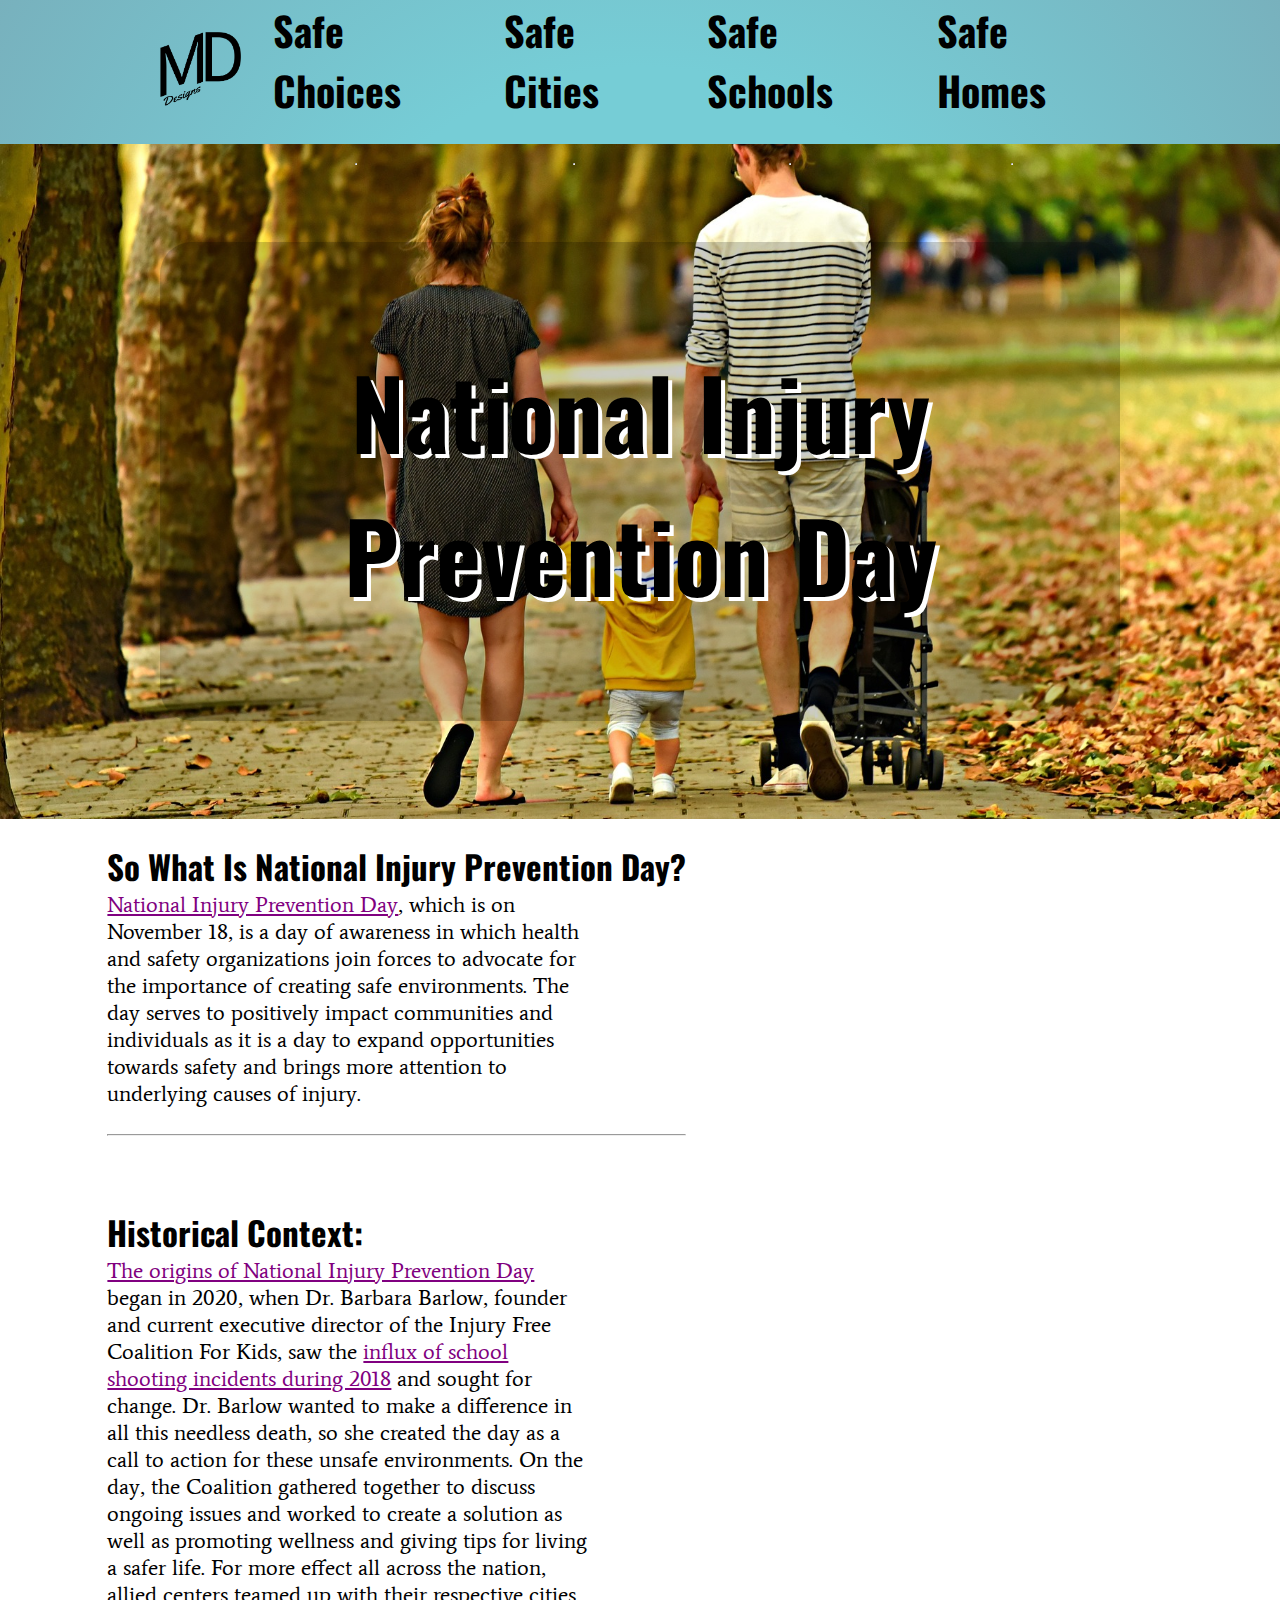
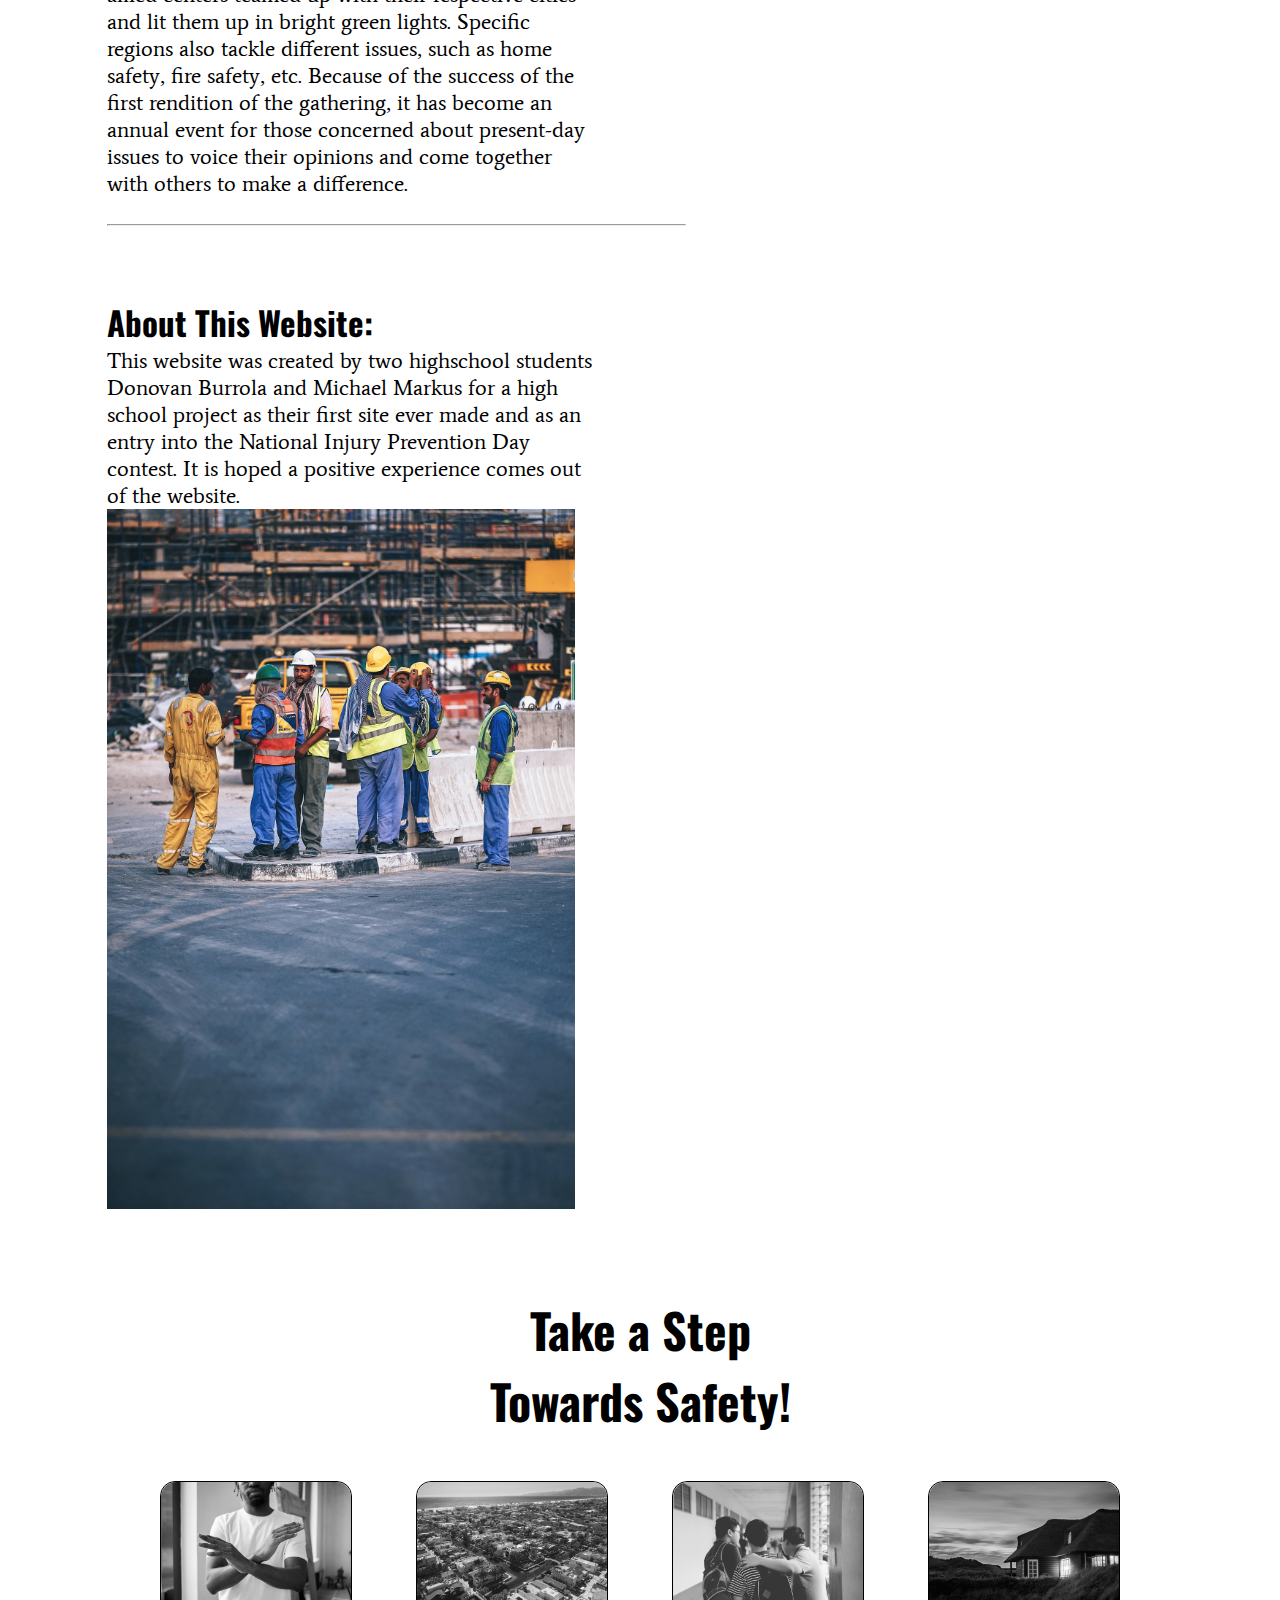
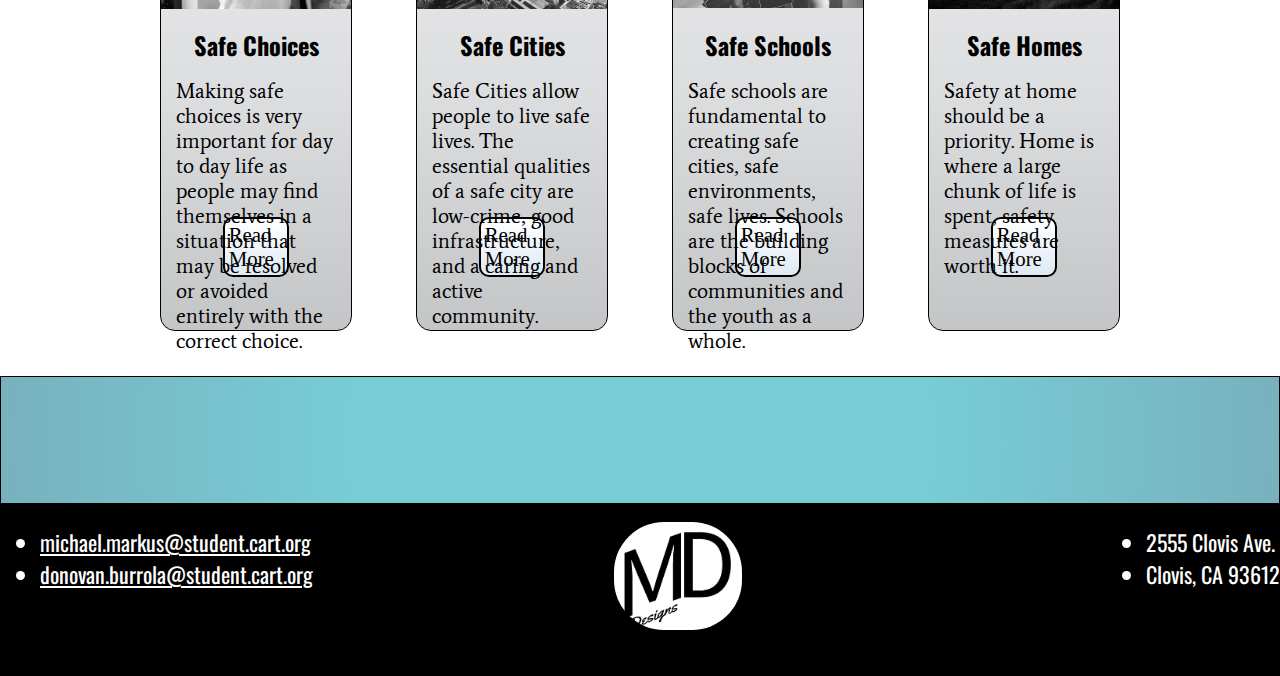
<file: index.html>
<!DOCTYPE html>
<html lang="en">
<head>
    <meta charset="UTF-8">
    <meta http-equiv="X-UA-Compatible" content="IE=edge">
    <meta name="viewport" content="width=device-width, initial-scale=1.0">
    <title>National Injury Prevention Day</title>
    <link rel="stylesheet" href="style.css">
    <link rel="preconnect" href="https://fonts.googleapis.com">
    <link rel="preconnect" href="https://fonts.gstatic.com" crossorigin>
    <link href="https://fonts.googleapis.com/css2?family=Average&family=Oswald&display=swap" rel="stylesheet">

</head>
<body>
    <header>

         <nav class="main-nav">
            <div class="logo">
                <a href="index.html">
                    <img src="images/logo.png" alt="md designs logo">
                </a>
            </div>

            <ul>

                <li class="nav-dividers"><a href="pages/safechoices.html">Safe Choices</a><hr></li>
                <li class="nav-dividers"><a href="pages/safecities.html">Safe Cities</a><hr></li>
                <li class="nav-dividers"><a href="pages/safeschools.html">Safe Schools </a><hr> </li>
                <li class="nav-dividers"><a href="pages/safehomes.html">Safe Homes</a><hr></li>
            </ul>
         </nav>
         <section class="hero">
            <div class="hero-content">
                <h1>National Injury Prevention Day</h1>
        
            </div>
         </section>
    </header>
    <main>
        <div class="content-01 content">

                <div class="text">
                    <h2>So What Is National Injury Prevention Day?</h2>
                    <p><a href="https://www.injuryfree.org/nationalinjurypreventionday/2022/index.cfm;jsessionid=A936C286F294346991C7C581C489ABC3.cfusion?CFID=">
                        National Injury Prevention Day</a>, which is on November 18, is a day of awareness in which health 
                        and safety organizations join forces to advocate for the importance of creating safe environments. 
                        The day serves to positively impact communities and individuals as it is a day to expand opportunities 
                        towards safety and brings more attention to underlying causes of injury. 
                    </p>
                    <hr>
                    <h2>Historical Context:</h2>
                    <p><a href="https://www.publichealth.columbia.edu/public-health-now/news/injury-free-coalition-kids-launch-first-national-injury-prevention-day-november-18">
                        The origins of National Injury Prevention Day</a> began in 2020, 
                        when Dr. Barbara Barlow, founder and current executive director 
                        of the Injury Free Coalition For Kids, saw the <a href="https://www.campussafetymagazine.com/safety/k-12-school-shooting-statistics-everyone-should-know/">influx of school 
                        shooting incidents during 2018</a> and sought for change. Dr. Barlow 
                        wanted to make a difference in all this needless death, so she created
                         the day as a call to action for these unsafe environments. On the day, 
                         the Coalition gathered together to discuss ongoing issues and worked to
                          create a solution as well as promoting wellness and giving tips for living
                           a safer life. For more effect all across the nation, allied centers teamed
                            up with their respective cities and lit them up in bright green lights. 
                            Specific regions also tackle different issues, such as home safety, fire 
                            safety, etc. Because of the success of the first rendition of the gathering, 
                            it has become an annual event for those concerned about present-day issues to 
                            voice their opinions and come together with others to make a difference.</p>
                    <hr>
                    <h2>About This Website:</h2>
                    <p>This website was created by two highschool students Donovan Burrola and Michael Markus for a high school 
                        project as their first site ever made and as an entry into the National Injury Prevention Day contest. 
                        It is hoped a positive experience comes out of the website.</p>
                </div>
            <img src="images/active-g999a8eb26_1920.jpg" alt="Construction People">
        </div>
  
        

    </main>

    <h2 class="nav-boxes-header">Take a Step Towards Safety!</h2>

    <section class="bottom-navigation">
        <div class="nav-box">
            <a href="pages/safechoices.html ">

                <img src="images/pexels-monstera-7114346.jpg" alt="safe choices ">
                <h3>Safe Choices</h3>
                <p>Making safe choices is very important for day to day life as people may find themselves in a situation that may be resolved or avoided entirely with the correct choice.</p>
                <div class="nav-box-more">Read More</div>

            </a>
        </div>
        <div class="nav-box">
            <a href="pages/safecities.html">
                <img src="images/pexels-rodnae-productions-8783581.jpg" alt="safe cities">
                <h3>Safe Cities</h3>
                <p>Safe Cities allow people to live safe lives. The essential qualities of a safe city are low-crime, good infrastructure, and a caring and active community.</p>
                <div class="nav-box-more">Read More</div>

            </a>
        </div>
        <div class="nav-box">
            <a href="pages/safeschools.html">
                <img src="images/pexels-kobe-1516440.jpg" alt="safe schools">
                <h3>Safe Schools</h3>
                <p>Safe schools are fundamental to creating safe cities, safe environments, safe lives. Schools are the building blocks of communities and the youth as a whole.</p>
                <div class="nav-box-more">Read More</div>

            </a>
        </div>
        <div class="nav-box">
            <a href="pages/safehomes.html">
                <img src="images/pexels-sebastian-sorensen-731082-nav-bar.jpg" alt="safe homes">
                <h3>Safe Homes</h3>
                <p>Safety at home should be a priority. Home is where a large chunk of life is spent, safety measures are worth it.</p>
                <div class="nav-box-more">Read More</div>

            </a>
        </div>
    </section>

    <footer>

        <div class="contactus"> 
    
           
            </div>

        </div>


        <section class="footer-content">
                <ul class ="schoolemails">
                    <li><a href="mailto:michael.markus@student.cart.org">michael.markus@student.cart.org</a></li>
                    <li><a href="mailto:donovan.burrola@student.cart.org">donovan.burrola@student.cart.org</a></li>
                </ul>
                <div class="footer-logo"><img src='images/logo.png' alt="logo"></div>
                <ul class="cart-info">
                    <li>2555 Clovis Ave.</li>
                    <li>Clovis, CA 93612</li>
                </ul>
        </section>
    
    </footer>
</body>
</html>
</file>
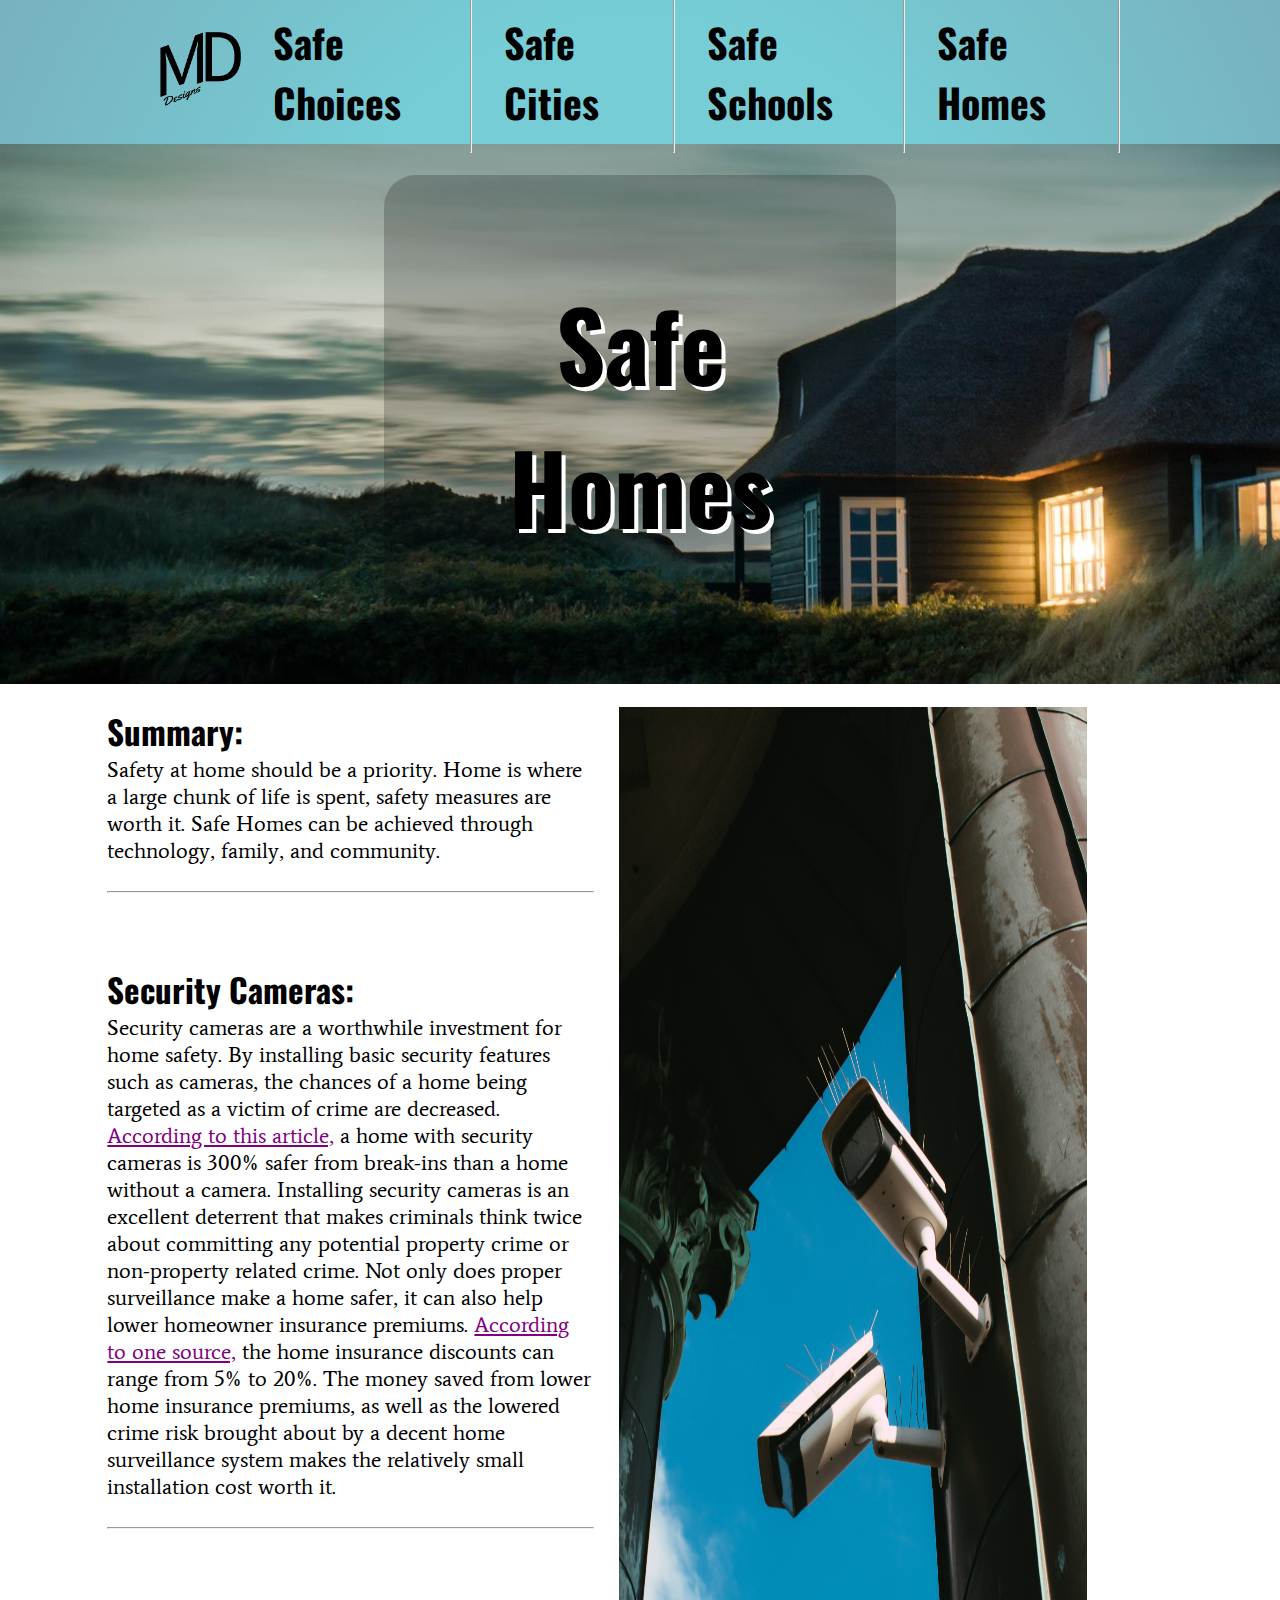
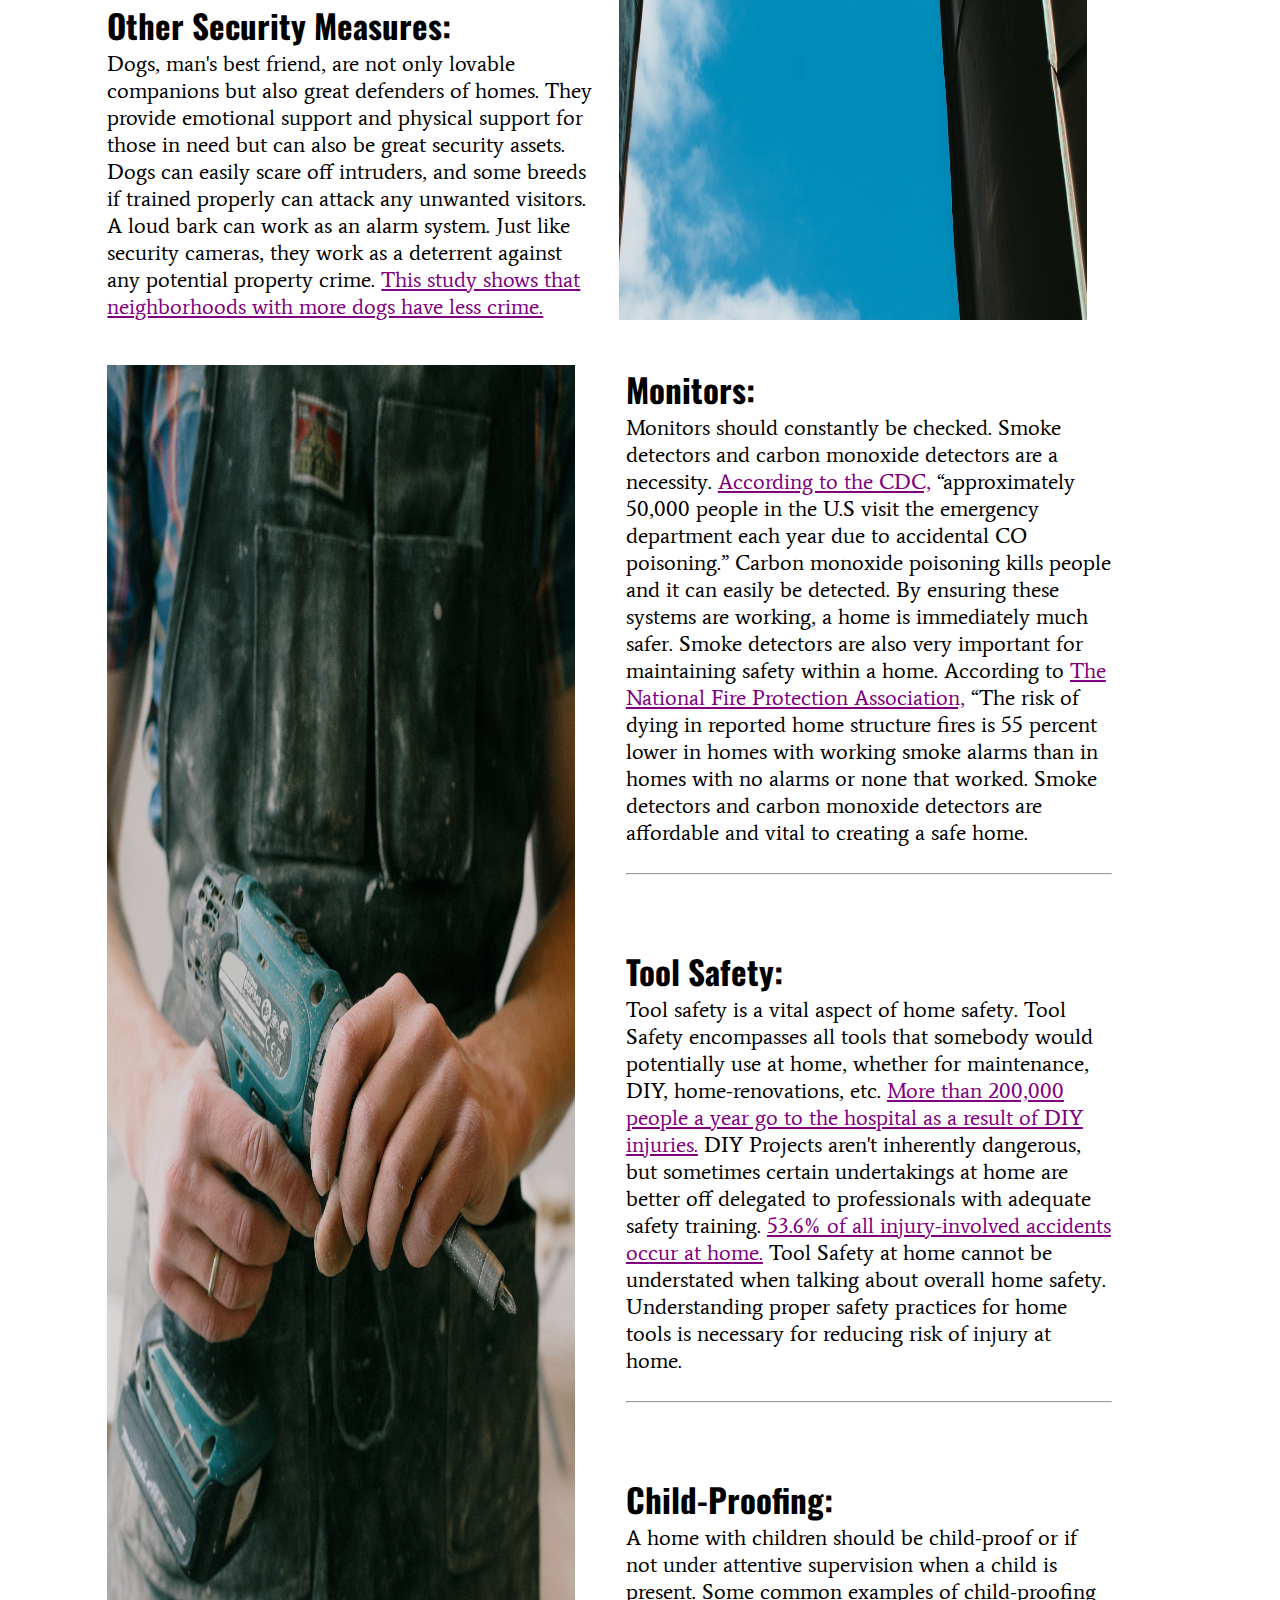
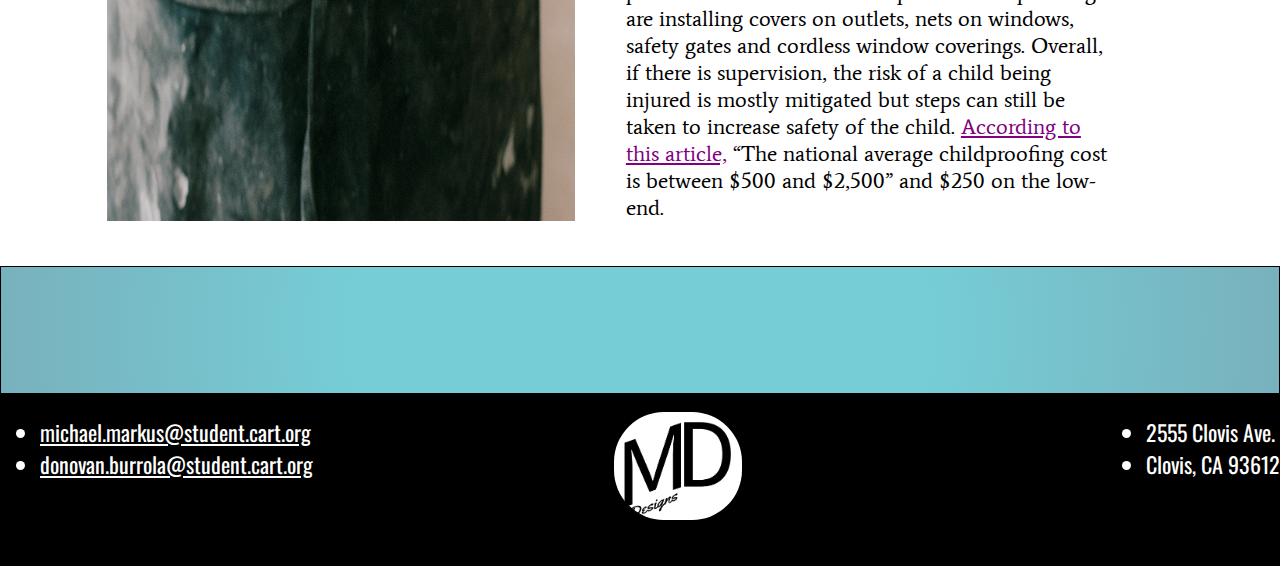
<file: pages/safehomes.html>
<!DOCTYPE html>
<html lang="en">
<head>
    <meta charset="UTF-8">
    <meta http-equiv="X-UA-Compatible" content="IE=edge">
    <meta name="viewport" content="width=device-width, initial-scale=1.0">
    <title>Safe Homes</title>
    <link rel="stylesheet" href="../style.css">
    <link rel="preconnect" href="https://fonts.googleapis.com">
    <link rel="preconnect" href="https://fonts.gstatic.com" crossorigin>
    <link href="https://fonts.googleapis.com/css2?family=Average&family=Oswald&display=swap" rel="stylesheet">
    <style>

        .hero{
            background-image: url(../images/pexels-sebastian-sorensen-731082-hero.jpg);
            height: 60vh;

         }
         .hero-content{
            width: 40%;
         }
        
    </style>



</head>
<body>
    <header>

         <nav class="main-nav">
            <div class="logo">
                <a href="../index.html">
                    <img src="../images/logo.png" alt="md designs logo">
                </a>
            </div>

            <ul>

                <li><a href="safechoices.html">Safe Choices</a></li><hr>
                <li><a href="safecities.html">Safe Cities</a></li><hr>
                <li><a href="safeschools.html">Safe Schools </a> </li><hr>
                <li><a href="safehomes.html">Safe Homes</a></li><hr>
            </ul>
         </nav>
         <section class="hero">
            <div class="hero-content">
                <h1>Safe Homes</h1>
        
            </div>
         </section>
    </header>
    <main>

        <div class="content-01 content">

                <div class="text">
                    <h2>Summary:</h2>
                    <p>Safety at home should be a priority. Home is where a large chunk of life is spent, safety measures are worth it. Safe Homes can be achieved through technology, family, and community. 
                    </p>
                    <hr>
                    <h2>Security Cameras:</h2>
                    <p>Security cameras are a worthwhile investment for home safety. By 
                        installing basic security features such as cameras, the chances of 
                        a home being targeted as a victim of crime are decreased. <a href='https://www.adt.com/resources/do-surveillance-cameras-statistically-reduce-crime#:~:text=Security%20cameras%20will%20generally%20deter,reasons%20they%20are%20so%20effective.'>
                            According 
                        to this article,</a> a home with security cameras is 300% safer from 
                        break-ins than a home without a camera. Installing security cameras 
                        is an excellent deterrent that makes criminals think twice about 
                        committing any potential property crime or non-property related crime. 
                        Not only does proper surveillance make a home safer, it can also help 
                        lower homeowner insurance premiums. <a href='https://www.secureitsecurities.com/blog/5-reasons-to-install-home-security-cameras#:~:text=Even%20if%20a%20criminal%20isn,and%20getting%20your%20things%20back.'>
                            According to one source,</a> the home 
                        insurance discounts can range from 5% to 20%. The money saved from 
                        lower home insurance premiums, as well as the lowered crime risk brought 
                        about by a decent home surveillance system makes the relatively small installation cost worth it.</p><hr>
                    <h2>Other Security Measures:</h2>
                    <p>Dogs, man's best friend, are not only lovable companions but also great defenders of homes. 
                        They provide emotional support and physical support for those in need but can also be great 
                        security assets. Dogs can easily scare off intruders, and some breeds if trained properly can 
                        attack any unwanted visitors. A loud bark can work as an alarm system. Just like security 
                        cameras, they work as a deterrent against any potential property crime. <a href='https://scitechdaily.com/study-finds-neighborhoods-with-more-dogs-have-less-crime/#:~:text=In%20a%20new%20study%2C%20researchers,to%20areas%20with%20fewer%20dogs.'>
                            This study shows that 
                        neighborhoods with more dogs have less crime.</a></p>
                </div>
            <img src="../images/pexels-felix-haumann-10143239.jpg" alt="security cams">
        </div>
        <div class="content-02 content">
                <img src="../images/pexels-ksenia-chernaya-5767926.jpg" alt="power tools">
            <div class="text-alt">
                <h2>Monitors:</h2>
                    <p>Monitors should constantly be checked. Smoke 
                        detectors and carbon monoxide detectors are a necessity. 
                        <a href='https://www.cdc.gov/nceh/features/copoisoning/index.html'>According to the CDC,</a> “approximately 50,000 people in the 
                        U.S visit the emergency department each year due to accidental 
                        CO poisoning.” Carbon monoxide poisoning kills people and it can 
                        easily be detected. By ensuring these systems are working, a home 
                        is immediately much safer. Smoke detectors are also very important 
                        for maintaining safety within a home. According to <a href='https://www.nfpa.org/News-and-Research/Data-research-and-tools/Detection-and-Signaling/Smoke-Alarms-in-US-Home-Fires'>
                            The National Fire 
                        Protection Association,</a> “The risk of dying in reported home structure 
                        fires is 55 percent lower in homes with working smoke alarms than in 
                        homes with no alarms or none that worked. Smoke detectors and carbon 
                        monoxide detectors are affordable and vital to creating a safe home.</p><hr>
                <h2>Tool Safety:</h2>
                <p>Tool safety is a vital aspect of home safety. Tool Safety encompasses all tools that 
                    somebody would potentially use at home, whether for maintenance, DIY, home-renovations, 
                    etc. <a href='https://www.expresssewer.com/blog/common-diy-accidents#:~:text=Unfortunately%2C%20DIYers%20are%20typically%20not,a%20result%20of%20DIY%20injuries.'>
                        More than 200,000 people a year go to the hospital as a result of DIY injuries.</a> DIY 
                    Projects aren't inherently dangerous, but sometimes certain undertakings at home are better 
                    off delegated to professionals with adequate safety training. <a href='https://www.mydenveraccidentlawfirm.com/news-resources/at-home-at-work-or-on-the-road-where-do-most-accidents-occur/'>
                        53.6% of all injury-involved 
                    accidents occur at home.</a>  Tool Safety at home cannot be understated when talking about overall
                     home safety. Understanding proper safety practices for home tools is necessary for reducing risk of injury at home.</p><hr>
                <h2>Child-Proofing:</h2>
                <p>A home with children should be child-proof or if not under attentive supervision when a 
                    child is present. Some common examples of child-proofing are installing covers on outlets, 
                    nets on windows, safety gates and cordless window coverings. Overall, if there is supervision, 
                    the risk of a child being injured is mostly mitigated but steps can still be taken to increase 
                    safety of the child. <a href='https://www.fixr.com/costs/childproofing#:~:text=The%20national%20average%20childproofing%20cost,protection%2C%20window%20and%20door%20protection.'>
                        According to this article,</a> “The national average childproofing cost is between $500 and $2,500” and $250 on the low-end.</p>
            </div>
        </div>
        
        

    </main>


    <footer>

        <div class="contactus"> 
    

            </div>

        </div>


        <section class="footer-content">
                <ul class ="schoolemails">
                    <li><a href="mailto:michael.markus@student.cart.org">michael.markus@student.cart.org</a></li>
                    <li><a href="mailto:donovan.burrola@student.cart.org">donovan.burrola@student.cart.org</a></li>
                </ul>
                <div class="footer-logo"><img src='../images/logo.png'></div>
                <ul class="cart-info">
                    <li>2555 Clovis Ave.</li>
                    <li>Clovis, CA 93612</li>
                </ul>
        </section>
    
    </footer>
</body>
</html>
</file>
<file: style.css>
* {
    box-sizing: border-box;





}
body {
    margin:0;
    font-size: 22px;
}

img {
    max-width: 100%;

}


header {
    background: rgb(118,205,214);
background: radial-gradient(circle, rgba(118,205,214,1) 45%, rgba(120,177,189,1) 100%);


}

nav.main-nav {
    width: 100%;
    max-width:1;
    display: flex;
    align-items: center;
    justify-content: space-between;
    margin: 0 auto;
    width: 75%;
    height: 16vh;
    margin-top: 0;
    border-width: 10px;
}

.main-nav .logo {
    width: 10%;
}



.main-nav ul {
    list-style: none;
    margin: 0;
    padding: 0;
    display: flex;

    
}

.main-nav>ul a  {
   display: inline-block;
    padding: 2rem;
    color: black;
    font-size: 2.5rem;
    text-decoration: none;
    transition: all 250ms ease;
    font-family: 'Times New Roman', Times, serif;
    
}

.logo a  {
    display: inline-block;



}





.main-nav>ul a:hover {
    color: white;

background-color: lightblue;
border-radius: 20px;

}


.hero {
    height: 75vh;
    background-image: url(images/fam.jpg);
    background-size: cover;
    background-attachment: fixed;
    display: flex;
    align-items: center;
    justify-content: center;
    margin-bottom: 2.5vh;
}

.hero-content {
  
    width: 75%;
    color: black;
    border-radius: 2rem;

    padding: 2rem;
    text-align: center;
    font-size: 3rem;
    text-shadow:4px 4px white;
    background-color: rgba(0, 0,0, 0.2)
}

main {
    max-width: 100%;
    margin: 0 auto;
    display: flex;
    flex-wrap: wrap;
    justify-content: space-between;
}

[class^=content-item]{
    min-height: 150px;
}



footer {
    width: 100%;
    background-color:black;
    color: white;
    min-height: 300px;
}

.footer-content {
    width: 100%;
    max-width: 1280px;
    margin: 0 auto;
    display: flex;
    justify-content: space-between;
}


.contactus{
    background: rgb(118,205,214);
background: radial-gradient(circle, rgba(118,205,214,1) 45%, rgba(120,177,189,1) 100%);
width: 100%;
height: 30%;
padding: 7vh;
border: solid black 1px;
}





.contact-content{
    width: 50%;
    font-size: 3rem;
    margin-left: auto;
    margin-right: auto;
    text-align: center;
    border-radius: 20px;
    border: solid black 2px;
    background-color: white;
    padding: 0px;              

    
}   
.contact-content > a {
    display: inline-block;
    text-decoration: none;
    width: 100%;
    border-radius: 20px;
    color:black;
    margin: 0px;
    

    
}

.contact-content > a:hover {
    background: rgb(118,205,214);
background: radial-gradient(circle, rgba(118,205,214,1) 45%, rgba(120,177,189,1) 100%);
    width: 100%;
    color:white;
    transition: ease 200ms;
    height: 100%;
    margin: 0px;
}



.middle{
    width: 5vw;
    border-radius: 500px ;
    background-color:white;
    margin-left: 0;
    margin-right: 0;
}

.middle>img{
    border-radius: 500px;
    
    margin: 20,20,20,20;

}

.footer-content{
    display: flex;
    flex-wrap: wrap;
}

 p{
    width:30%;
    margin:0;
 }

.content{
    display: flex;
    flex-wrap: wrap ;
    margin-left: 8.39%;
    margin-right: 10.88%;
    justify-content: space-between;
    margin-bottom: 5vh;
    
}



.footer-logo{
    background-color: white;
    margin-right: 5vw;
    border-radius: 50px;
    width: 10%;
    height: 12vh;
    padding: 10px;
    margin-top: 2vh;
    margin-bottom: 2vh;
}


.footer-logo img{
    width: fit-content;
}

.schoolemails a{
    color: white;
}

h1,
h2,
h3,
li,
.main-nav>ul a{
    font-family: 'Oswald', sans-serif;
}

.content img{
    width:36.51vw;
}
.content p{
    width: 38vw;
}

.content hr{
    margin-bottom: 8vh;
    margin-top: 3vh;

}
.content h2{
    margin: 0;
}
.main-nav>ul a{
    font-weight: bold;
}

.text-alt{
    margin-left: 4vw;
}
.text {
    margin-right: 2vw;
}
p{
    font-family: 'Average', serif;
}

.bottom-navigation{
    display: flex;
    flex-wrap: wrap;
    justify-content: space-between;
    width: 75%;
    margin-left: auto;
    margin-right: auto;
    margin-bottom: 5vh;
    margin-top: 5vh;

}


/* 

#5E5C5
#9DC5C3

*/
.nav-box{
    background-color: gainsboro;
    background: linear-gradient(to top, #c4c5c7 0%, #dcdddf 52%, #ebebeb 100%);
    width: 20%;
    height: 50vh;
    font-size: 1.3rem;
    border-radius: 15px;
    border: solid 1px black;

}

.nav-box img{
    filter: grayscale(1)
}

.nav-box p{
    padding: 15px;
    height: 15vh;
    
}
.nav-box h3{
    text-align: center;
    margin-top: 1.5vh;
}
.nav-box p{
    width: 100%;
    
}
.nav-box a{
    text-decoration: none;
    color: black;
   
}

.nav-box hover{
    transform: scale(1.1); 
}

.nav-box a:hover img{
    transition: 250ms ease;
    filter: grayscale(0);  

}

h3{
    margin:0
}
.nav-box img{
    border-top-right-radius: 15px;
    border-top-left-radius: 15px;
}

.nav-dividers{
    display: flex;
    flex-wrap: wrap;
}

.nav-boxes-header{
    width: 30%;
    margin-left: auto;
    margin-right: auto;
    font-size: 3rem;
    text-align: center;
}


.nav-box-more{
    background-color: #76CDD6;
    padding: .25rem;
    margin-top: auto;
    width: 35%;
    margin-top: 10%;
    margin-left: auto;
    margin-right: auto;
    border-radius: 10px;
    border: solid black 2px;
    background: linear-gradient(to top, #dfe9f3 0%, white 100%);





}



.footer-logo :hover{
    transition: 900ms;
    transform: rotate(360deg);
}

.content a{
    color: purple;
}
.content a:hover{
    color:blue;
}
</file>
